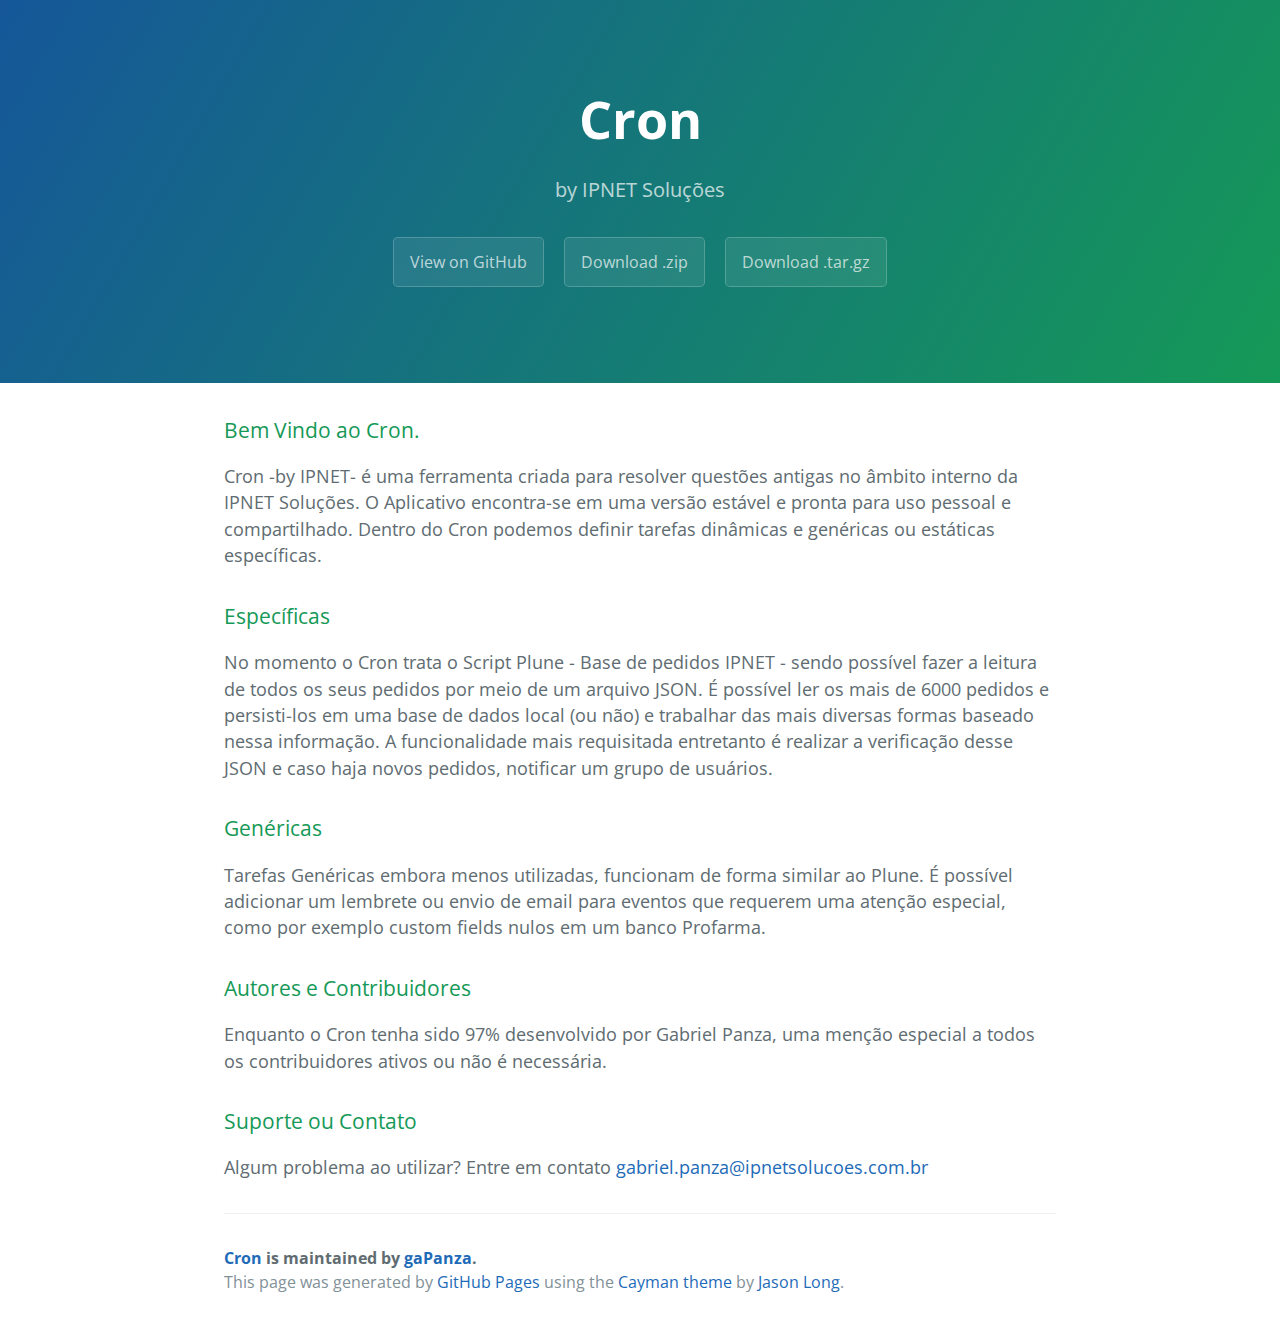
<file: index.html>
<!DOCTYPE html>
<html lang="en-us">
  <head>
    <meta charset="UTF-8">
    <title>Cron by gaPanza</title>
    <meta name="viewport" content="width=device-width, initial-scale=1">
    <link rel="stylesheet" type="text/css" href="stylesheets/normalize.css" media="screen">
    <link href='https://fonts.googleapis.com/css?family=Open+Sans:400,700' rel='stylesheet' type='text/css'>
    <link rel="stylesheet" type="text/css" href="stylesheets/stylesheet.css" media="screen">
    <link rel="stylesheet" type="text/css" href="stylesheets/github-light.css" media="screen">
  </head>
  <body>
    <section class="page-header">
      <h1 class="project-name">Cron</h1>
      <h2 class="project-tagline">by IPNET Soluções</h2>
      <a href="https://github.com/gaPanza/Cron" class="btn">View on GitHub</a>
      <a href="https://github.com/gaPanza/Cron/zipball/master" class="btn">Download .zip</a>
      <a href="https://github.com/gaPanza/Cron/tarball/master" class="btn">Download .tar.gz</a>
    </section>

    <section class="main-content">
      <h3>
<a id="bem-vindo-ao-cron" class="anchor" href="#bem-vindo-ao-cron" aria-hidden="true"><span aria-hidden="true" class="octicon octicon-link"></span></a>Bem Vindo ao Cron.</h3>

<p>Cron -by IPNET- é uma ferramenta criada para resolver questões antigas no âmbito interno da IPNET Soluções. O Aplicativo encontra-se em uma versão estável e pronta para uso pessoal e compartilhado. Dentro do Cron podemos definir tarefas dinâmicas e genéricas ou estáticas específicas.</p>

<h3>
<a id="específicas" class="anchor" href="#espec%C3%ADficas" aria-hidden="true"><span aria-hidden="true" class="octicon octicon-link"></span></a>Específicas</h3>

<p>No momento o Cron trata o Script Plune - Base de pedidos IPNET - sendo possível fazer a leitura de todos os seus pedidos por meio de um arquivo JSON. É possível ler os mais de 6000 pedidos e persisti-los em uma base de dados local (ou não) e trabalhar das mais diversas formas baseado nessa informação.
A funcionalidade mais requisitada entretanto é realizar a verificação desse JSON e caso haja novos pedidos, notificar um grupo de usuários.</p>

<h3>
<a id="genéricas" class="anchor" href="#gen%C3%A9ricas" aria-hidden="true"><span aria-hidden="true" class="octicon octicon-link"></span></a>Genéricas</h3>

<p>Tarefas Genéricas embora menos utilizadas, funcionam de forma similar ao Plune. É possível adicionar um lembrete ou envio de email para eventos que requerem uma atenção especial, como por exemplo custom fields nulos em um banco Profarma.</p>

<h3>
<a id="autores-e-contribuidores" class="anchor" href="#autores-e-contribuidores" aria-hidden="true"><span aria-hidden="true" class="octicon octicon-link"></span></a>Autores e Contribuidores</h3>

<p>Enquanto o Cron tenha sido 97% desenvolvido por Gabriel Panza, uma menção especial a todos os contribuidores ativos ou não é necessária.</p>

<h3>
<a id="suporte-ou-contato" class="anchor" href="#suporte-ou-contato" aria-hidden="true"><span aria-hidden="true" class="octicon octicon-link"></span></a>Suporte ou Contato</h3>

<p>Algum problema ao utilizar? Entre em contato <a href="mailto:gabriel.panza@ipnetsolucoes.com.br">gabriel.panza@ipnetsolucoes.com.br</a> </p>

      <footer class="site-footer">
        <span class="site-footer-owner"><a href="https://github.com/gaPanza/Cron">Cron</a> is maintained by <a href="https://github.com/gaPanza">gaPanza</a>.</span>

        <span class="site-footer-credits">This page was generated by <a href="https://pages.github.com">GitHub Pages</a> using the <a href="https://github.com/jasonlong/cayman-theme">Cayman theme</a> by <a href="https://twitter.com/jasonlong">Jason Long</a>.</span>
      </footer>

    </section>

  
  </body>
</html>
</file>
<file: stylesheets/stylesheet.css>
* {
  box-sizing: border-box; }

body {
  padding: 0;
  margin: 0;
  font-family: "Open Sans", "Helvetica Neue", Helvetica, Arial, sans-serif;
  font-size: 16px;
  line-height: 1.5;
  color: #606c71; }

a {
  color: #1e6bb8;
  text-decoration: none; }
  a:hover {
    text-decoration: underline; }

.btn {
  display: inline-block;
  margin-bottom: 1rem;
  color: rgba(255, 255, 255, 0.7);
  background-color: rgba(255, 255, 255, 0.08);
  border-color: rgba(255, 255, 255, 0.2);
  border-style: solid;
  border-width: 1px;
  border-radius: 0.3rem;
  transition: color 0.2s, background-color 0.2s, border-color 0.2s; }
  .btn + .btn {
    margin-left: 1rem; }

.btn:hover {
  color: rgba(255, 255, 255, 0.8);
  text-decoration: none;
  background-color: rgba(255, 255, 255, 0.2);
  border-color: rgba(255, 255, 255, 0.3); }

@media screen and (min-width: 64em) {
  .btn {
    padding: 0.75rem 1rem; } }

@media screen and (min-width: 42em) and (max-width: 64em) {
  .btn {
    padding: 0.6rem 0.9rem;
    font-size: 0.9rem; } }

@media screen and (max-width: 42em) {
  .btn {
    display: block;
    width: 100%;
    padding: 0.75rem;
    font-size: 0.9rem; }
    .btn + .btn {
      margin-top: 1rem;
      margin-left: 0; } }

.page-header {
  color: #fff;
  text-align: center;
  background-color: #159957;
  background-image: linear-gradient(120deg, #155799, #159957); }

@media screen and (min-width: 64em) {
  .page-header {
    padding: 5rem 6rem; } }

@media screen and (min-width: 42em) and (max-width: 64em) {
  .page-header {
    padding: 3rem 4rem; } }

@media screen and (max-width: 42em) {
  .page-header {
    padding: 2rem 1rem; } }

.project-name {
  margin-top: 0;
  margin-bottom: 0.1rem; }

@media screen and (min-width: 64em) {
  .project-name {
    font-size: 3.25rem; } }

@media screen and (min-width: 42em) and (max-width: 64em) {
  .project-name {
    font-size: 2.25rem; } }

@media screen and (max-width: 42em) {
  .project-name {
    font-size: 1.75rem; } }

.project-tagline {
  margin-bottom: 2rem;
  font-weight: normal;
  opacity: 0.7; }

@media screen and (min-width: 64em) {
  .project-tagline {
    font-size: 1.25rem; } }

@media screen and (min-width: 42em) and (max-width: 64em) {
  .project-tagline {
    font-size: 1.15rem; } }

@media screen and (max-width: 42em) {
  .project-tagline {
    font-size: 1rem; } }

.main-content :first-child {
  margin-top: 0; }
.main-content img {
  max-width: 100%; }
.main-content h1, .main-content h2, .main-content h3, .main-content h4, .main-content h5, .main-content h6 {
  margin-top: 2rem;
  margin-bottom: 1rem;
  font-weight: normal;
  color: #159957; }
.main-content p {
  margin-bottom: 1em; }
.main-content code {
  padding: 2px 4px;
  font-family: Consolas, "Liberation Mono", Menlo, Courier, monospace;
  font-size: 0.9rem;
  color: #383e41;
  background-color: #f3f6fa;
  border-radius: 0.3rem; }
.main-content pre {
  padding: 0.8rem;
  margin-top: 0;
  margin-bottom: 1rem;
  font: 1rem Consolas, "Liberation Mono", Menlo, Courier, monospace;
  color: #567482;
  word-wrap: normal;
  background-color: #f3f6fa;
  border: solid 1px #dce6f0;
  border-radius: 0.3rem; }
  .main-content pre > code {
    padding: 0;
    margin: 0;
    font-size: 0.9rem;
    color: #567482;
    word-break: normal;
    white-space: pre;
    background: transparent;
    border: 0; }
.main-content .highlight {
  margin-bottom: 1rem; }
  .main-content .highlight pre {
    margin-bottom: 0;
    word-break: normal; }
.main-content .highlight pre, .main-content pre {
  padding: 0.8rem;
  overflow: auto;
  font-size: 0.9rem;
  line-height: 1.45;
  border-radius: 0.3rem; }
.main-content pre code, .main-content pre tt {
  display: inline;
  max-width: initial;
  padding: 0;
  margin: 0;
  overflow: initial;
  line-height: inherit;
  word-wrap: normal;
  background-color: transparent;
  border: 0; }
  .main-content pre code:before, .main-content pre code:after, .main-content pre tt:before, .main-content pre tt:after {
    content: normal; }
.main-content ul, .main-content ol {
  margin-top: 0; }
.main-content blockquote {
  padding: 0 1rem;
  margin-left: 0;
  color: #819198;
  border-left: 0.3rem solid #dce6f0; }
  .main-content blockquote > :first-child {
    margin-top: 0; }
  .main-content blockquote > :last-child {
    margin-bottom: 0; }
.main-content table {
  display: block;
  width: 100%;
  overflow: auto;
  word-break: normal;
  word-break: keep-all; }
  .main-content table th {
    font-weight: bold; }
  .main-content table th, .main-content table td {
    padding: 0.5rem 1rem;
    border: 1px solid #e9ebec; }
.main-content dl {
  padding: 0; }
  .main-content dl dt {
    padding: 0;
    margin-top: 1rem;
    font-size: 1rem;
    font-weight: bold; }
  .main-content dl dd {
    padding: 0;
    margin-bottom: 1rem; }
.main-content hr {
  height: 2px;
  padding: 0;
  margin: 1rem 0;
  background-color: #eff0f1;
  border: 0; }

@media screen and (min-width: 64em) {
  .main-content {
    max-width: 64rem;
    padding: 2rem 6rem;
    margin: 0 auto;
    font-size: 1.1rem; } }

@media screen and (min-width: 42em) and (max-width: 64em) {
  .main-content {
    padding: 2rem 4rem;
    font-size: 1.1rem; } }

@media screen and (max-width: 42em) {
  .main-content {
    padding: 2rem 1rem;
    font-size: 1rem; } }

.site-footer {
  padding-top: 2rem;
  margin-top: 2rem;
  border-top: solid 1px #eff0f1; }

.site-footer-owner {
  display: block;
  font-weight: bold; }

.site-footer-credits {
  color: #819198; }

@media screen and (min-width: 64em) {
  .site-footer {
    font-size: 1rem; } }

@media screen and (min-width: 42em) and (max-width: 64em) {
  .site-footer {
    font-size: 1rem; } }

@media screen and (max-width: 42em) {
  .site-footer {
    font-size: 0.9rem; } }
</file>
<file: stylesheets/github-light.css>
/*
The MIT License (MIT)

Copyright (c) 2016 GitHub, Inc.

Permission is hereby granted, free of charge, to any person obtaining a copy
of this software and associated documentation files (the "Software"), to deal
in the Software without restriction, including without limitation the rights
to use, copy, modify, merge, publish, distribute, sublicense, and/or sell
copies of the Software, and to permit persons to whom the Software is
furnished to do so, subject to the following conditions:

The above copyright notice and this permission notice shall be included in all
copies or substantial portions of the Software.

THE SOFTWARE IS PROVIDED "AS IS", WITHOUT WARRANTY OF ANY KIND, EXPRESS OR
IMPLIED, INCLUDING BUT NOT LIMITED TO THE WARRANTIES OF MERCHANTABILITY,
FITNESS FOR A PARTICULAR PURPOSE AND NONINFRINGEMENT. IN NO EVENT SHALL THE
AUTHORS OR COPYRIGHT HOLDERS BE LIABLE FOR ANY CLAIM, DAMAGES OR OTHER
LIABILITY, WHETHER IN AN ACTION OF CONTRACT, TORT OR OTHERWISE, ARISING FROM,
OUT OF OR IN CONNECTION WITH THE SOFTWARE OR THE USE OR OTHER DEALINGS IN THE
SOFTWARE.

*/

.pl-c /* comment */ {
  color: #969896;
}

.pl-c1 /* constant, variable.other.constant, support, meta.property-name, support.constant, support.variable, meta.module-reference, markup.raw, meta.diff.header */,
.pl-s .pl-v /* string variable */ {
  color: #0086b3;
}

.pl-e /* entity */,
.pl-en /* entity.name */ {
  color: #795da3;
}

.pl-smi /* variable.parameter.function, storage.modifier.package, storage.modifier.import, storage.type.java, variable.other */,
.pl-s .pl-s1 /* string source */ {
  color: #333;
}

.pl-ent /* entity.name.tag */ {
  color: #63a35c;
}

.pl-k /* keyword, storage, storage.type */ {
  color: #a71d5d;
}

.pl-s /* string */,
.pl-pds /* punctuation.definition.string, string.regexp.character-class */,
.pl-s .pl-pse .pl-s1 /* string punctuation.section.embedded source */,
.pl-sr /* string.regexp */,
.pl-sr .pl-cce /* string.regexp constant.character.escape */,
.pl-sr .pl-sre /* string.regexp source.ruby.embedded */,
.pl-sr .pl-sra /* string.regexp string.regexp.arbitrary-repitition */ {
  color: #183691;
}

.pl-v /* variable */ {
  color: #ed6a43;
}

.pl-id /* invalid.deprecated */ {
  color: #b52a1d;
}

.pl-ii /* invalid.illegal */ {
  color: #f8f8f8;
  background-color: #b52a1d;
}

.pl-sr .pl-cce /* string.regexp constant.character.escape */ {
  font-weight: bold;
  color: #63a35c;
}

.pl-ml /* markup.list */ {
  color: #693a17;
}

.pl-mh /* markup.heading */,
.pl-mh .pl-en /* markup.heading entity.name */,
.pl-ms /* meta.separator */ {
  font-weight: bold;
  color: #1d3e81;
}

.pl-mq /* markup.quote */ {
  color: #008080;
}

.pl-mi /* markup.italic */ {
  font-style: italic;
  color: #333;
}

.pl-mb /* markup.bold */ {
  font-weight: bold;
  color: #333;
}

.pl-md /* markup.deleted, meta.diff.header.from-file */ {
  color: #bd2c00;
  background-color: #ffecec;
}

.pl-mi1 /* markup.inserted, meta.diff.header.to-file */ {
  color: #55a532;
  background-color: #eaffea;
}

.pl-mdr /* meta.diff.range */ {
  font-weight: bold;
  color: #795da3;
}

.pl-mo /* meta.output */ {
  color: #1d3e81;
}
</file>
